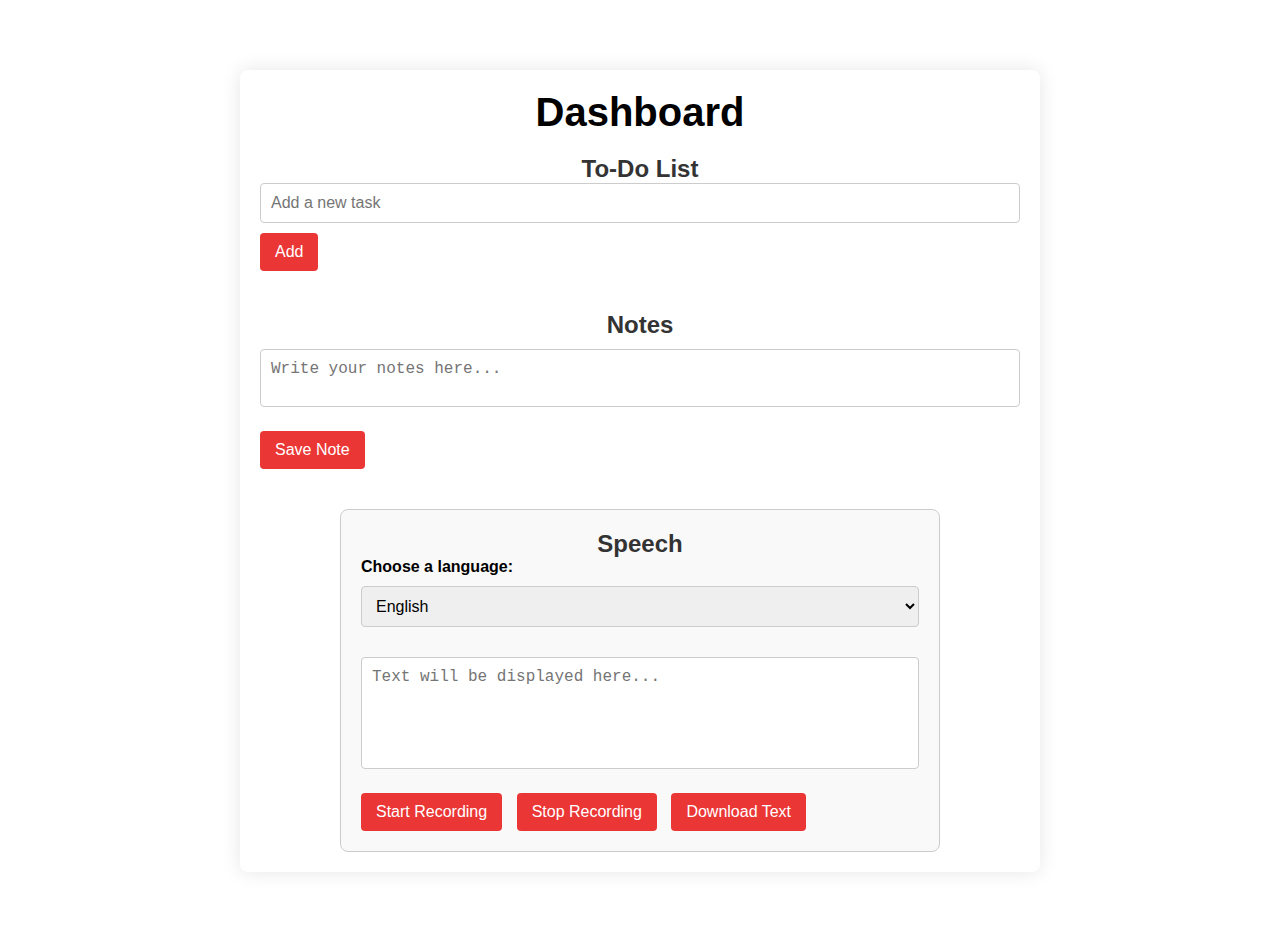
<file: dashboard.html>
<!DOCTYPE html>
<html lang="en">
<head>
    <meta charset="UTF-8">
    <meta name="viewport" content="width=device-width, initial-scale=1.0">
    <title>Dashboard</title>
    <link rel="stylesheet" href="dashboard.css">
</head>
<body>
    <div class="container">
        <h1>Dashboard</h1>
        
        <!-- To-Do List -->
        <section class="todo-section">
            <h2>To-Do List</h2>
            <input type="text" id="todo-input" placeholder="Add a new task" />
            <button onclick="addTodo()">Add</button>
            <ul id="todo-list"></ul>
        </section>
        
        <!-- Notes Section -->
        <section class="notes-section">
            <h2>Notes</h2>
            <textarea id="notes-input" placeholder="Write your notes here..."></textarea>
            <button onclick="saveNote()">Save Note</button>
            <div id="notes-list"></div>
        </section>

        <!-- Speech to text Section-->
        <section id="translation">
            <h2>Speech</h2>
            
            <!-- Language selection dropdown -->
            <label for="language">Choose a language:</label>
            <select id="language" name="language">
                <option value="en">English</option>
                <option value="ta">Tamil</option>
                <option value="hi">Hindi</option>
            </select>
            
            <!-- Text area for input -->
            <div>
                <textarea id="result" rows="5" cols="50" placeholder="Text will be displayed here..."></textarea>
            </div>
            
            <!-- Buttons for recording -->
            <div>
                <button id="start">Start Recording</button>
                <button id="stop">Stop Recording</button>
                <button id="download" disabled>Download Text</button>
            </div>
        </section>  
    </div>
    <script src="dashboard.js"></script>
    <script src="script.js"></script>
</body>
</html>
</file>
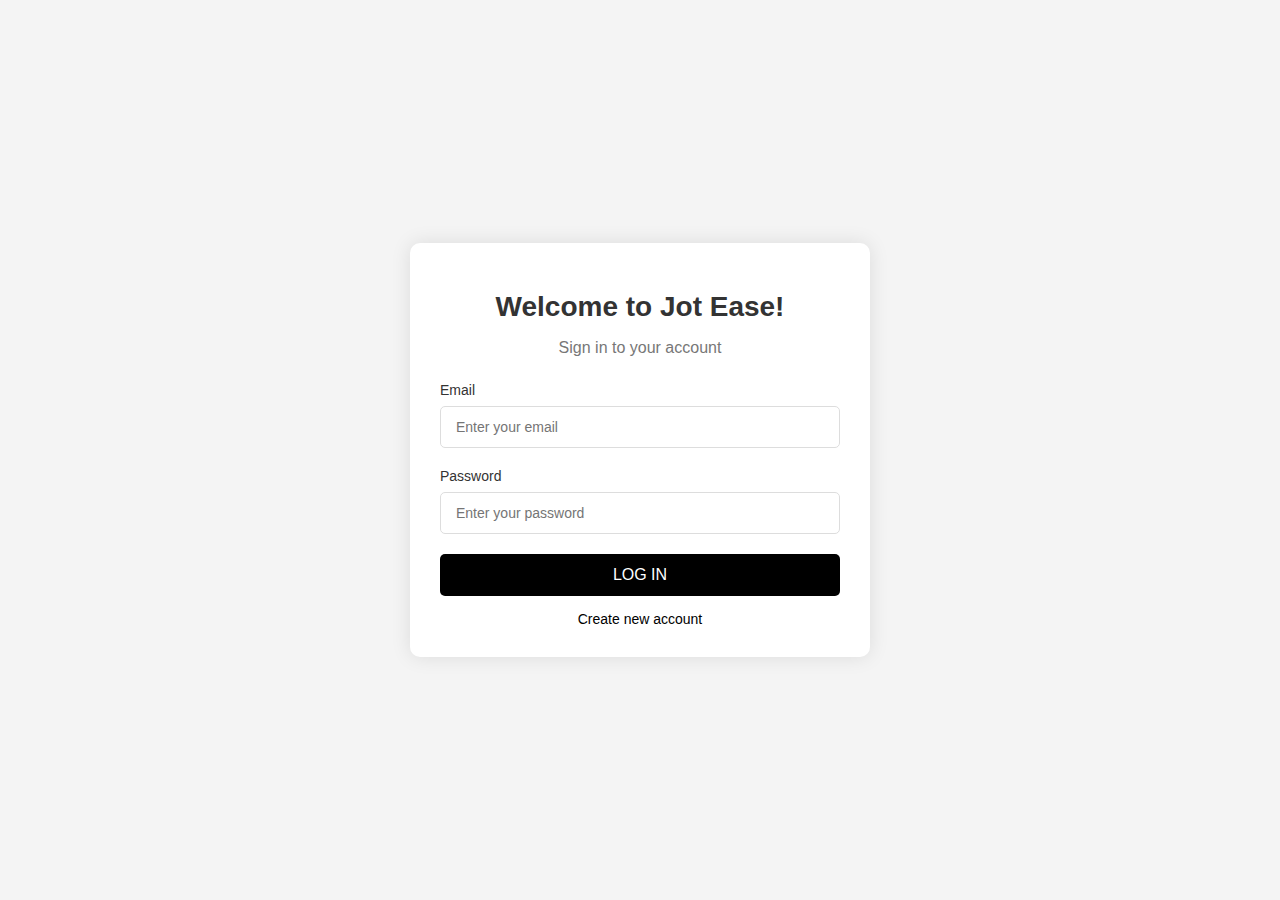
<file: login.html>
<!DOCTYPE html>
<html lang="en">
<head>
    <meta charset="UTF-8">
    <meta name="viewport" content="width=device-width, initial-scale=1.0">
    <title>Login to Jot Ease</title>
    <link rel="stylesheet" href="login.css"> 
</head>
<body>
    <div class="login-container">
        <h1>Welcome to Jot Ease!</h1>
        <p>Sign in to your account</p>
        <form id="loginForm">
            <label for="email">Email</label>
            <input type="email" id="email" name="email" required placeholder="Enter your email">

            <label for="password">Password</label>
            <div class="password-container">
                <input type="password" id="password" name="password" required placeholder="Enter your password">
            </div>

            <button type="submit" id="loginBtn">LOG IN</button>
        </form>
        <div class="extra-links">
            <a href="/signup page/signup.html">Create new account</a> 
        </div>
    </div>
    
    <script src="auth.js"></script>
</body>
</html>
</file>
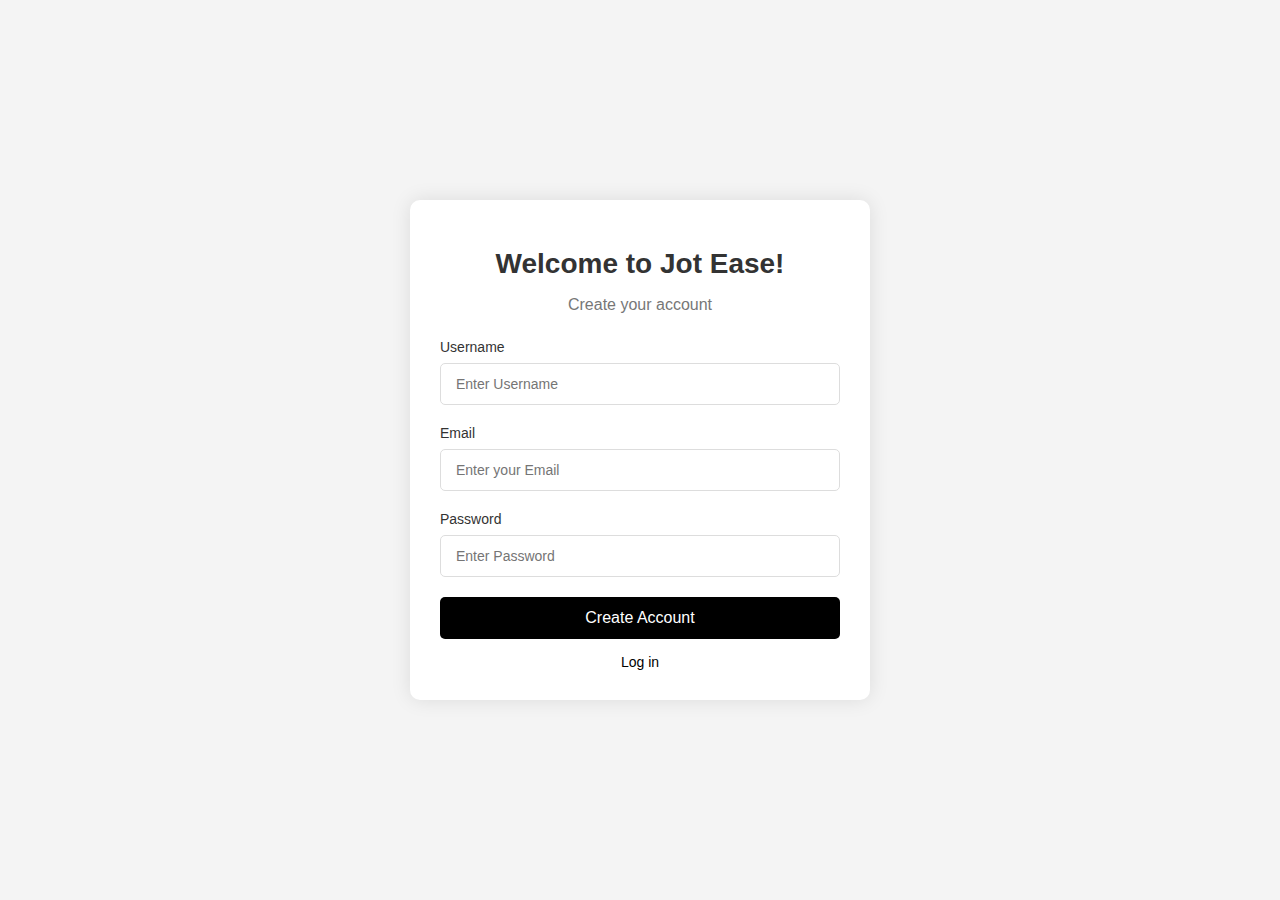
<file: signup.html>
<!DOCTYPE html>
<html lang="en">
<head>
    <meta charset="UTF-8">
    <meta name="viewport" content="width=device-width, initial-scale=1.0">
    <title>Sign Up to Jot Ease</title>
    <link rel="stylesheet" href="signup.css">
</head>
<body>
    <div class="form-container">
        <h1>Welcome to Jot Ease!</h1>
        <p>Create your account</p>
        <form>
            <label for="username">Username</label>
            <input type="text" id="username" name="username" required placeholder="Enter Username">

            <label for="email">Email</label>
            <input type="email" id="email" name="email" required placeholder="Enter your Email">

            <label for="password">Password</label>
            <div class="password-container">
                <input type="password" id="password" name="password" required placeholder="Enter Password">
            </div>

            <button type="submit">Create Account</button>
        </form>
        <div class="extra-links">
            <a href="/login page/login.html">Log in</a> 
        </div>
    </div>
    <script src="auth.js"></script>
</body>
</html>
</file>
<file: dashboard.css>
* {
    margin: 0;
    padding: 0;
    box-sizing: border-box;
}

body {
    background-color: white;
    color: black;
    font-family: Arial, sans-serif;
}

.container {
    max-width: 800px;
    margin: 50px auto;
    padding: 20px;
    background-color: white;
    border-radius: 8px;
    box-shadow: 0px 0px 20px rgba(0, 0, 0, 0.1);
}

h1 {
    text-align: center;
    margin-bottom: 20px;
    font-size: 2.5rem;
}

section {
    margin-bottom: 40px;
}

input[type="text"], textarea {
    width: 100%;
    padding: 10px;
    margin-bottom: 10px;
    background-color: white;
    color: black;
    border: 1px solid #ccc;
    border-radius: 4px;
    font-size: 1rem;
}

button {
    padding: 10px 20px;
    border-radius: 8px;
    background-color: red;
    color: #fff;
    border: none;
    cursor: pointer;
    transition: background-color 0.3s ease;
}

button:hover {
    background-color: darkred;
}

.delete-button {
    background-color: red;
    color: white;
    border: none;
    padding: 10px 20px;
    cursor: pointer;
    border-radius: 3px;
    margin-left: auto; 
}

.delete-button:hover {
    background-color: darkred;
}

ul {
    list-style-type: none;
    margin-top: 20px;
}

ul li {
    padding: 10px;
    background-color: white;
    margin-bottom: 10px;
    border: 1px solid black;
    border-radius: 4px;
    display: flex; 
    justify-content: space-between; 
    align-items: center; 
}

.note {
    margin-top: 10px;
    padding: 10px;
    background-color: white;
    border: 1px solid black;
    border-radius: 4px;
    display: flex;
    justify-content: space-between; 
}

body {
    font-family: Arial, sans-serif;
    padding: 20px;
}

section#translation {
    border: 1px solid #ccc;
    padding: 20px;
    max-width: 600px;
    margin: 0 auto;
    border-radius: 8px;
    background-color: #f9f9f9;
}

h2 {
    text-align: center;
    color: #333;
}

label {
    font-weight: bold;
}

select, textarea {
    width: 100%;
    margin-top: 10px;
    margin-bottom: 20px;
    padding: 10px;
    border-radius: 4px;
    border: 1px solid #ccc;
    font-size: 16px;
}

textarea {
    resize: none;
}

button {
    padding: 10px 15px;
    background-color: #eb3636;
    color: white;
    border: none;
    border-radius: 4px;
    cursor: pointer;
    margin-right: 10px;
    font-size: 16px;
}

button:hover {
    background-color: darkred;
}

button:disabled {
    background-color: #ccc;
    cursor: not-allowed;
}

#status {
    margin-top: 15px;
    font-size: 14px;
    color: #eb3636;
}

#download {
    cursor: pointer;
    background-color: #eb3636;
}
#download:hover {
    background-color: darkred;
}
</file>
<file: login.css>
body {
    font-family: Arial, sans-serif;
    background-color: #f4f4f4;
    margin: 0;
    padding: 0;
    display: flex;
    justify-content: center;
    align-items: center;
    height: 100vh;
}

.login-container {
    background-color: #fff;
    padding: 30px;
    border-radius: 10px;
    box-shadow: 0px 0px 20px rgba(0, 0, 0, 0.1);
    text-align: center;
    width: 100%;
    max-width: 400px;
}

.login-container h1 {
    margin-bottom: 15px;
    font-size: 28px;
    color: #333;
}

.login-container p {
    margin-bottom: 25px;
    font-size: 16px;
    color: #777;
}

.login-container label {
    display: block;
    margin-bottom: 8px;
    text-align: left;
    font-size: 14px;
    color: #333;
}

.login-container input[type="email"],
.login-container input[type="password"] {
    width: 100%;
    padding: 12px 15px;
    margin-bottom: 20px;
    border: 1px solid #ddd;
    border-radius: 5px;
    font-size: 14px;
    box-sizing: border-box;
}

.password-container {
    position: relative;
}

.password-container input {
    padding-right: 50px; 
}

.toggle-password {
    position: absolute;
    top: 50%;
    right: 15px;
    transform: translateY(-50%);
    cursor: pointer;
    width: 20px;
    height: 20px;
    padding: 0;
    margin: 0;
    border: none;
    background: none;
}

.login-container button {
    width: 100%;
    padding: 12px;
    background-color: black;
    color: #fff;
    border: none;
    border-radius: 5px;
    font-size: 16px;
    cursor: pointer;
    transition: background-color 0.3s ease;
}

.login-container button:hover {
    background-color: #333;
}

.extra-links {
    margin-top: 15px;
    font-size: 14px;
}

.extra-links a {
    color: black;
    text-decoration: none;
    margin: 0 5px;
}

.extra-links a:hover {
    text-decoration: underline;
}
</file>
<file: signup.css>
body {
    font-family: Arial, sans-serif;
    background-color: #f4f4f4;
    margin: 0;
    padding: 0;
    display: flex;
    justify-content: center;
    align-items: center;
    height: 100vh;
}

.form-container {
    background-color: #fff;
    padding: 30px;
    border-radius: 10px;
    box-shadow: 0px 0px 20px rgba(0, 0, 0, 0.1);
    text-align: center;
    width: 100%;
    max-width: 400px;
}

.form-container h1 {
    margin-bottom: 15px;
    font-size: 28px;
    color: #333;
}

.form-container p {
    margin-bottom: 25px;
    font-size: 16px;
    color: #777;
}

.form-container label {
    display: block;
    margin-bottom: 8px;
    text-align: left;
    font-size: 14px;
    color: #333;
}

.form-container input[type="text"],
.form-container input[type="email"],
.form-container input[type="password"] {
    width: 100%;
    padding: 12px 15px;
    margin-bottom: 20px;
    border: 1px solid #ddd;
    border-radius: 5px;
    font-size: 14px;
    box-sizing: border-box;
}

.password-container {
    position: relative;
}

.password-container input {
    padding-right: 50px; 
}

.toggle-password {
    position: absolute;
    top: 50%;
    right: 15px;
    transform: translateY(-50%);
    cursor: pointer;
    width: 20px;
    height: 20px;
    padding: 0;
    margin: 0;
    border: none;
    background: none;
}

.form-container button {
    width: 100%;
    padding: 12px;
    background-color: black;
    color: #fff;
    border: none;
    border-radius: 5px;
    font-size: 16px;
    cursor: pointer;
    transition: background-color 0.3s ease;
}

.form-container button:hover {
    background-color: #333;
}

.extra-links {
    margin-top: 15px;
    font-size: 14px;
}
.extra-links a{
    color: black;
    text-decoration: none;
    margin: 0 5px;
}
.extra-links a:hover {
    text-decoration: underline;
}
</file>
